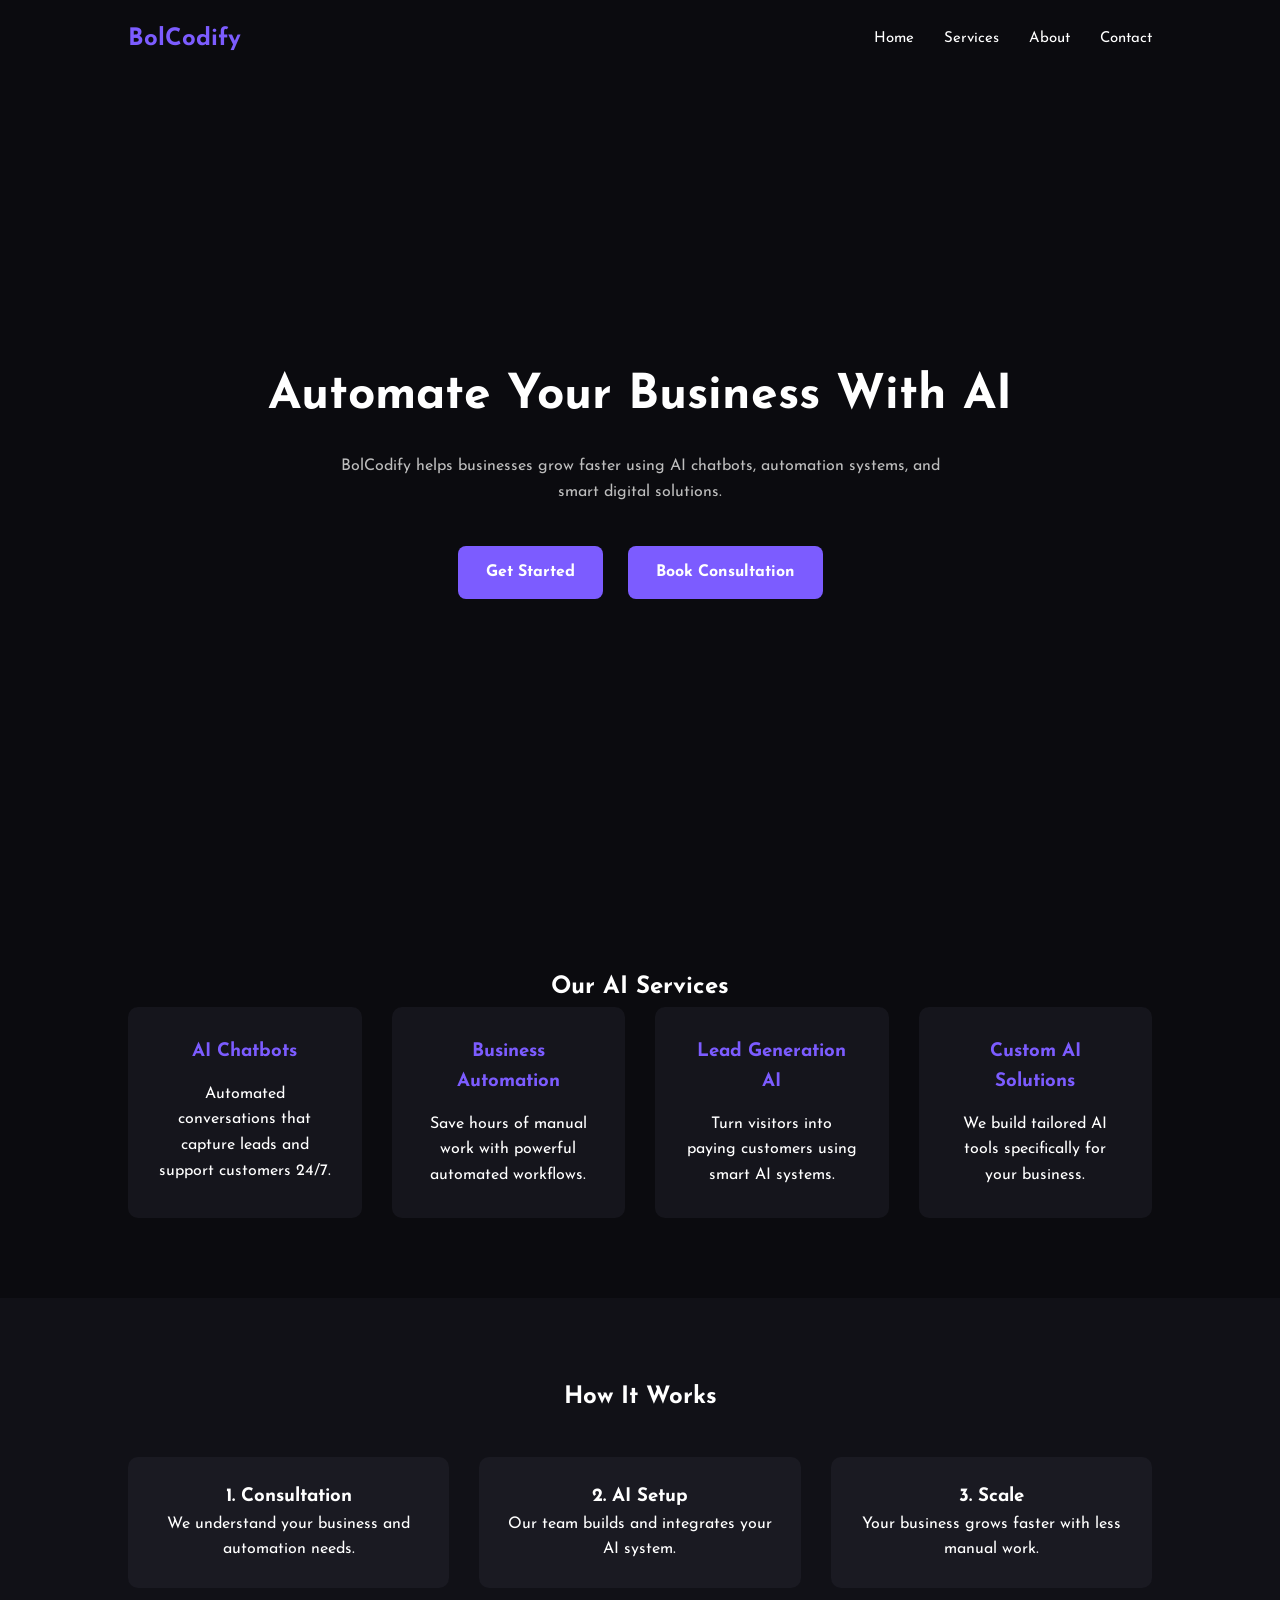
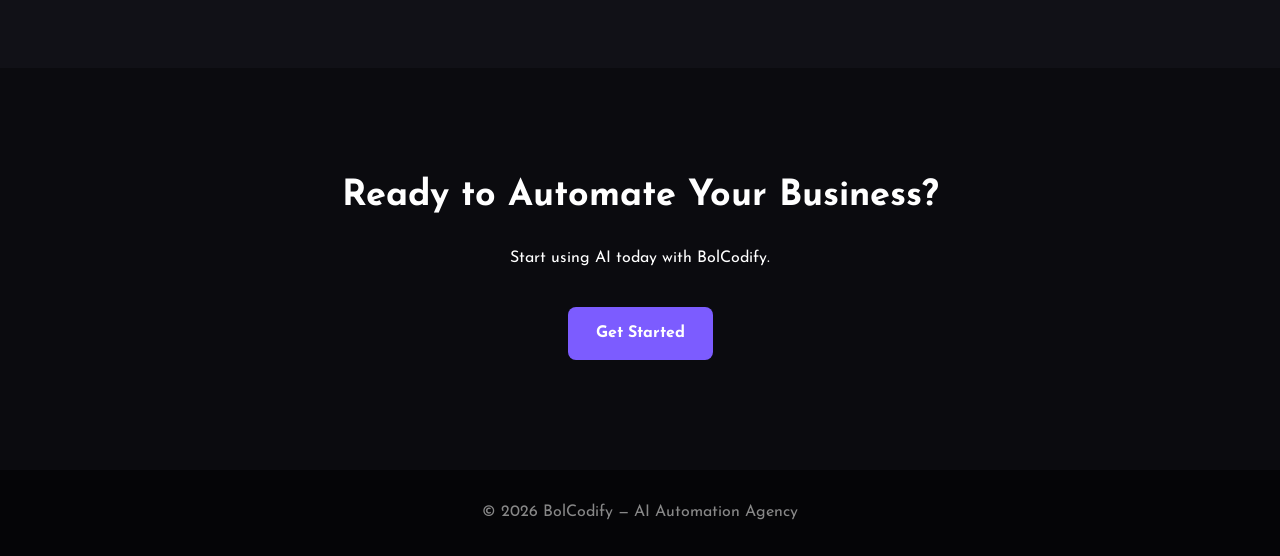
<file: index.html>
<!DOCTYPE html>
<html lang="en">
<head>
<meta charset="UTF-8">
<meta name="viewport" content="width=device-width, initial-scale=1.0">
<link rel="preconnect" href="https://fonts.googleapis.com">
<link rel="preconnect" href="https://fonts.gstatic.com" crossorigin>
<link href="https://fonts.googleapis.com/css2?family=Josefin+Sans:ital,wght@0,100..700;1,100..700&display=swap" rel="stylesheet">
<title>BolCodify | AI Automation Agency</title>
<link rel="stylesheet" href="bol.css">
</head>
<body>

<!-- NAVBAR -->

<nav>
<div class="logo">BolCodify</div>
<div>
<a href="#">Home</a>
<a href="#services">Services</a>
<a href="#">About</a>
<a href="#">Contact</a>
</div>
</nav>

<!-- HERO -->

<section class="hero">
<h1>Automate Your Business With AI</h1>
<p>
BolCodify helps businesses grow faster using AI chatbots,
automation systems, and smart digital solutions.
</p>

<div>
<a class="btn" href="mailto:mrboldtech@gmail.com">Get Started</a>
<a class="btn" target="_blank" href="https://calendly.com/ava68530/30min">Book Consultation</a>
</div>
</section>

<!-- SERVICES -->

<section id="services">
<h2>Our AI Services</h2>

<div class="service-grid">

    <div class="card">
        <h3>AI Chatbots</h3>
        <p>Automated conversations that capture leads and support customers 24/7.</p>
    </div>

    <div class="card">
        <h3>Business Automation</h3>
        <p>Save hours of manual work with powerful automated workflows.</p>
    </div>

    <div class="card">
        <h3>Lead Generation AI</h3>
        <p>Turn visitors into paying customers using smart AI systems.</p>
    </div>

    <div class="card">
        <h3>Custom AI Solutions</h3>
        <p>We build tailored AI tools specifically for your business.</p>
    </div>

</div>
</section>

<!-- HOW IT WORKS -->

<section class="steps">

<h2>How It Works</h2>

<div class="step-grid">

<div class="step">
<h3>1. Consultation</h3>
<p>We understand your business and automation needs.</p>
</div>

<div class="step">
<h3>2. AI Setup</h3>
<p>Our team builds and integrates your AI system.</p>
</div>

<div class="step">
<h3>3. Scale</h3>
<p>Your business grows faster with less manual work.</p>
</div>

</div>

</section>

<!-- CTA -->

<section class="cta">
<h2>Ready to Automate Your Business?</h2>
<p>Start using AI today with BolCodify.</p>
<br>
<a class="btn" href="mailto:mrboldtech@gmail.com">Get Started</a>
</section>

<!-- FOOTER -->

<footer>
© 2026 BolCodify — AI Automation Agency
</footer>

</body>
</html>
</file>
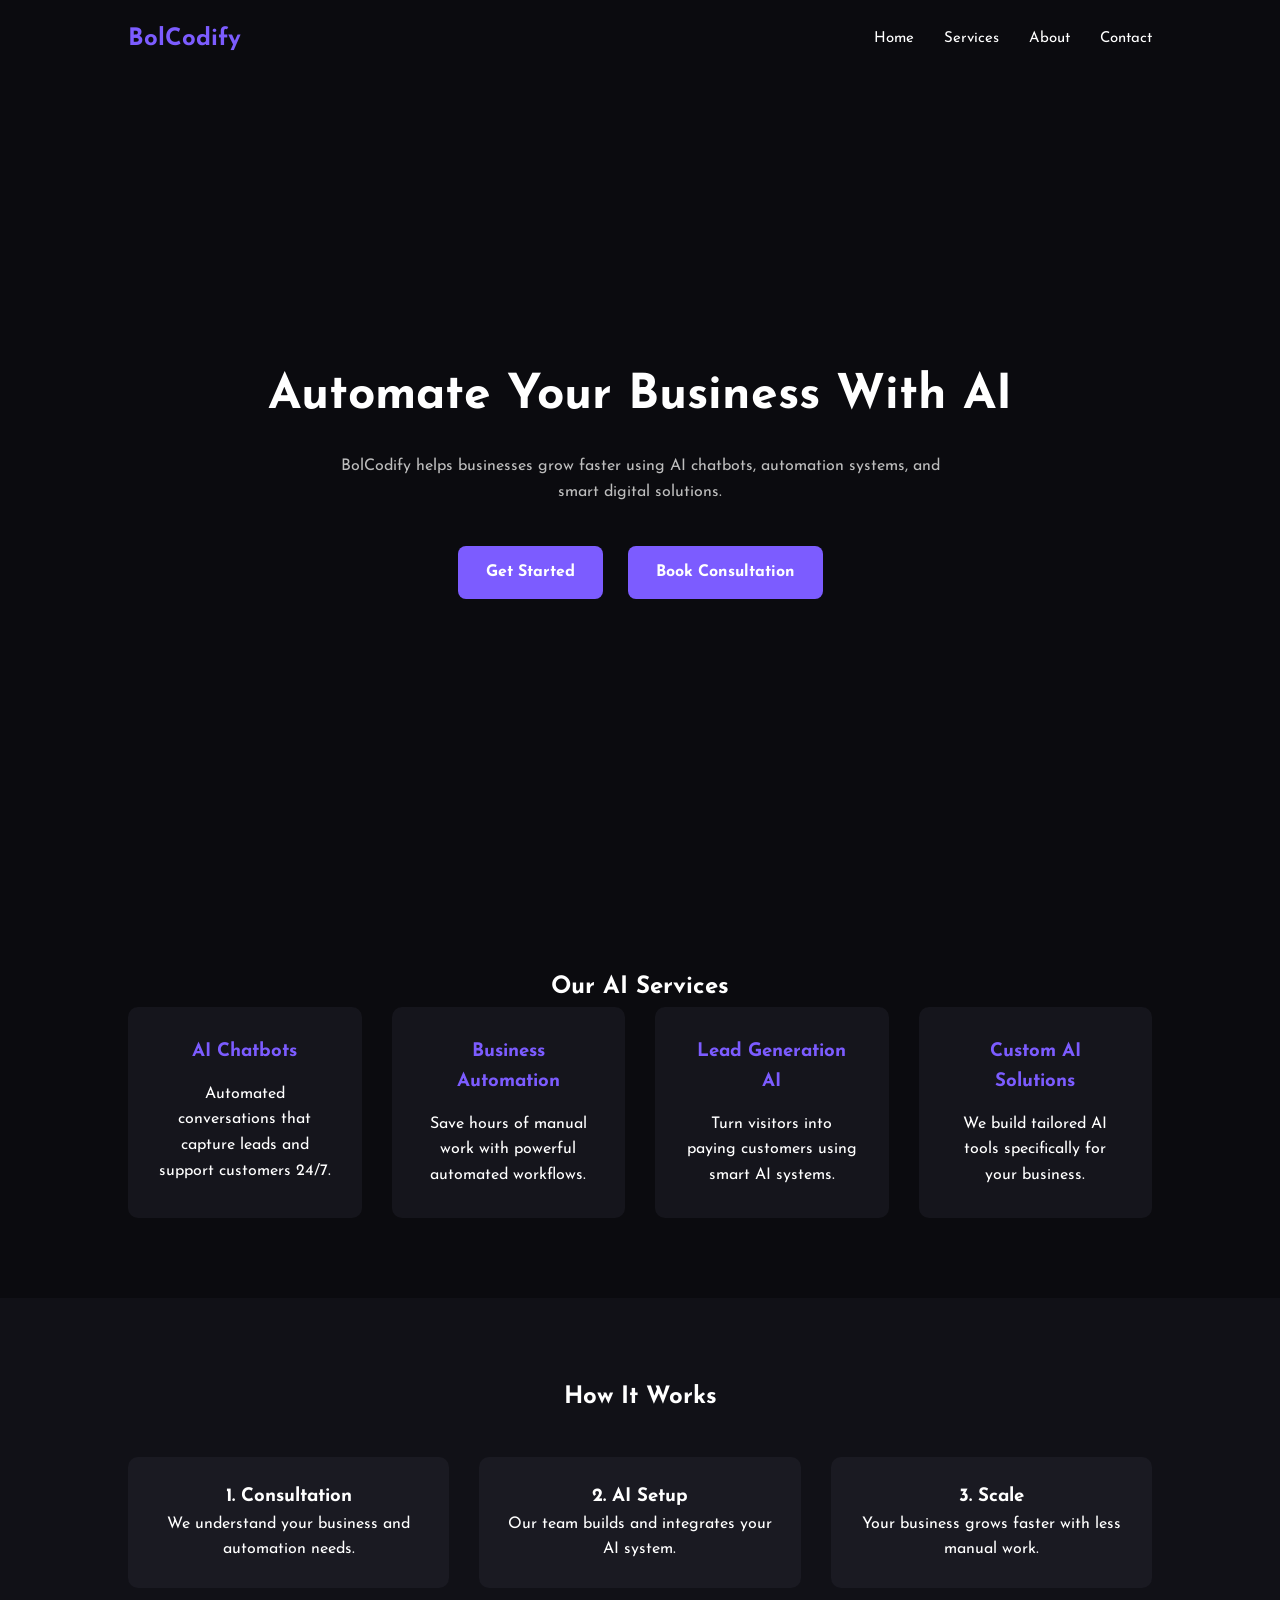
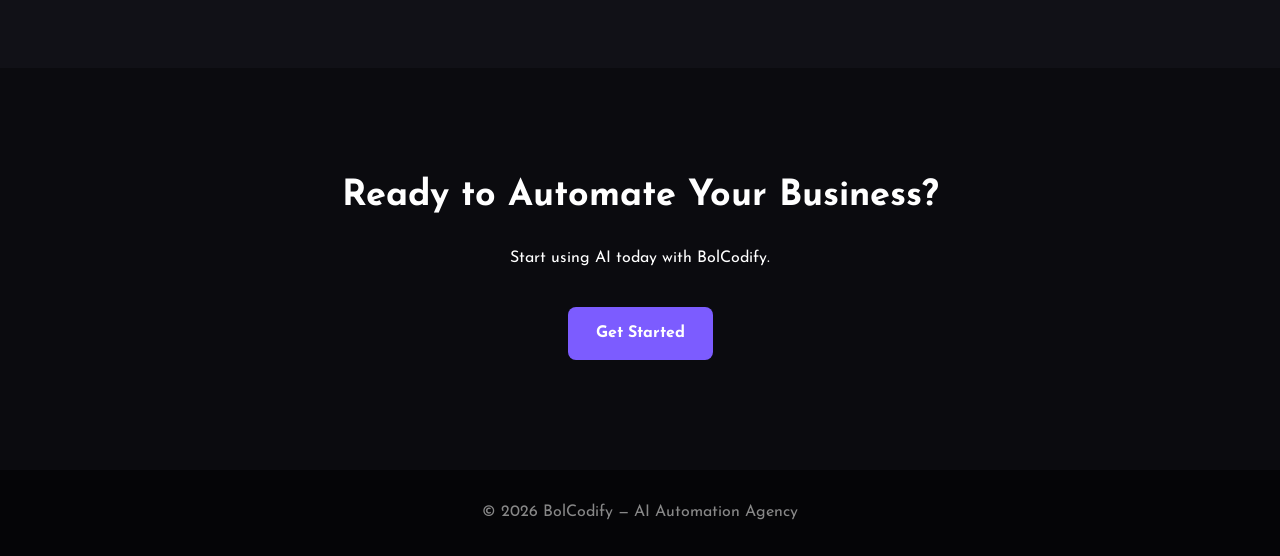
<file: bol.html>
<!DOCTYPE html>
<html lang="en">
<head>
<meta charset="UTF-8">
<meta name="viewport" content="width=device-width, initial-scale=1.0">
<link rel="preconnect" href="https://fonts.googleapis.com">
<link rel="preconnect" href="https://fonts.gstatic.com" crossorigin>
<link href="https://fonts.googleapis.com/css2?family=Josefin+Sans:ital,wght@0,100..700;1,100..700&display=swap" rel="stylesheet">
<title>BolCodify | AI Automation Agency</title>
<link rel="stylesheet" href="bol.css">
</head>
<body>

<!-- NAVBAR -->

<nav>
<div class="logo">BolCodify</div>
<div>
<a href="#">Home</a>
<a href="#services">Services</a>
<a href="#">About</a>
<a href="#">Contact</a>
</div>
</nav>

<!-- HERO -->

<section class="hero">
<h1>Automate Your Business With AI</h1>
<p>
BolCodify helps businesses grow faster using AI chatbots,
automation systems, and smart digital solutions.
</p>

<div>
<a class="btn" href="mailto:mrboldtech@gmail.com">Get Started</a>
<a class="btn" target="_blank" href="https://calendly.com/ava68530/30min">Book Consultation</a>
</div>
</section>

<!-- SERVICES -->

<section id="services">
<h2>Our AI Services</h2>

<div class="service-grid">

    <div class="card">
        <h3>AI Chatbots</h3>
        <p>Automated conversations that capture leads and support customers 24/7.</p>
    </div>

    <div class="card">
        <h3>Business Automation</h3>
        <p>Save hours of manual work with powerful automated workflows.</p>
    </div>

    <div class="card">
        <h3>Lead Generation AI</h3>
        <p>Turn visitors into paying customers using smart AI systems.</p>
    </div>

    <div class="card">
        <h3>Custom AI Solutions</h3>
        <p>We build tailored AI tools specifically for your business.</p>
    </div>

</div>
</section>

<!-- HOW IT WORKS -->

<section class="steps">

<h2>How It Works</h2>

<div class="step-grid">

<div class="step">
<h3>1. Consultation</h3>
<p>We understand your business and automation needs.</p>
</div>

<div class="step">
<h3>2. AI Setup</h3>
<p>Our team builds and integrates your AI system.</p>
</div>

<div class="step">
<h3>3. Scale</h3>
<p>Your business grows faster with less manual work.</p>
</div>

</div>

</section>

<!-- CTA -->

<section class="cta">
<h2>Ready to Automate Your Business?</h2>
<p>Start using AI today with BolCodify.</p>
<br>
<a class="btn" href="mailto:mrboldtech@gmail.com">Get Started</a>
</section>

<!-- FOOTER -->

<footer>
© 2026 BolCodify — AI Automation Agency
</footer>

</body>
</html>
</file>
<file: bol.css>
*{
margin:0;
padding:0;
box-sizing:border-box;
font-family: Josefin sans;
}

body{
background:#0b0b0f;
color:white;
line-height:1.6;
}

/* NAVBAR */

nav{
display:flex;
justify-content:space-between;
align-items:center;
padding:20px 10%;
background:#0b0b0f;
}

.logo{
font-size:24px;
font-weight:bold;
color:#7c5cff;
}

nav a{
color:white;
text-decoration:none;
margin-left:25px;
font-size:15px;
}

nav a:hover{
color:#7c5cff;
}

/* HERO */

.hero{
height:90vh;
display:flex;
flex-direction:column;
justify-content:center;
align-items:center;
text-align:center;
padding:0 20px;
}

.hero h1{
font-size:48px;
margin-bottom:20px;
}

.hero p{
max-width:600px;
margin-bottom:30px;
color:#bdbdbd;
}

.btn{
display:inline-block;
padding:14px 28px;
background:#7c5cff;
color:white;
border-radius:8px;
text-decoration:none;
margin:10px;
font-weight:bold;
}

.btn:hover{
background:#6248e0;
}

/* SERVICES */

#services{
padding:80px 10%;
text-align:center;
}

.services h2{
font-size:32px;
margin-bottom:50px;
}

.service-grid{
display:grid;
grid-template-columns:repeat(auto-fit,minmax(220px,1fr));
gap:30px;
}

.card{
background:#15151c;
padding:30px;
border-radius:10px;
transition:.3s;
}

.card:hover{
transform:translateY(-8px);
background:#1c1c25;
}

.card h3{
margin-bottom:15px;
color:#7c5cff;
}

/* HOW IT WORKS */

.steps{
padding:80px 10%;
background:#111117;
text-align:center;
}

.step-grid{
display:grid;
grid-template-columns:repeat(auto-fit,minmax(220px,1fr));
gap:30px;
margin-top:40px;
}

.step{
background:#1a1a22;
padding:25px;
border-radius:10px;
}

/* CTA */

.cta{
padding:100px 20px;
text-align:center;
}

.cta h2{
font-size:36px;
margin-bottom:20px;
}

/* FOOTER */

footer{
padding:30px;
text-align:center;
background:#050507;
color:#888;
}
</file>
